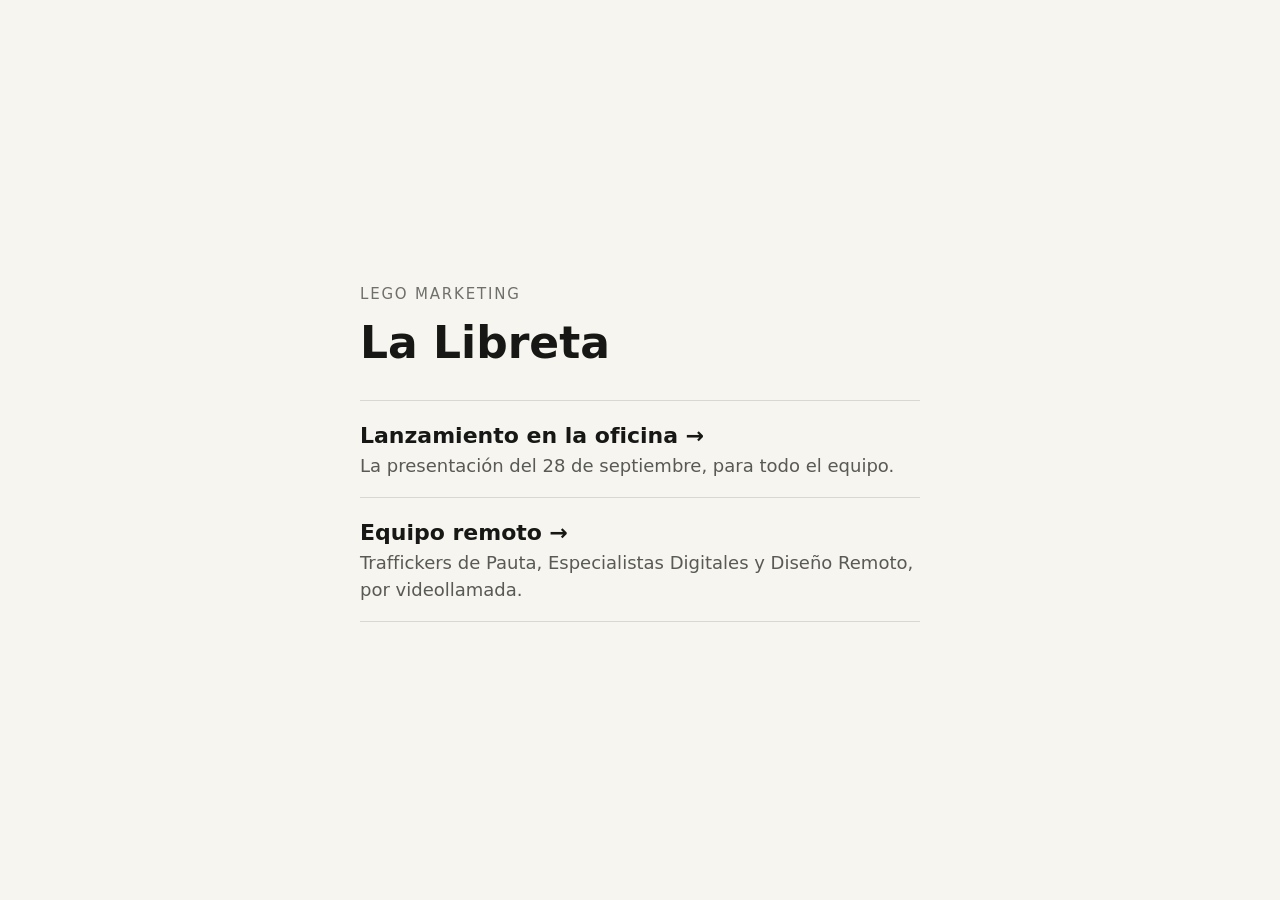
<file: index.html>
<!doctype html>
<html lang="es">
<head>
<meta charset="UTF-8" />
<meta name="viewport" content="width=device-width, initial-scale=1" />
<meta name="robots" content="noindex" />
<title>La Libreta · Presentaciones</title>
<link rel="icon" type="image/svg+xml" href="favicon.svg" />
<style>
  :root { --color-paper: #f6f5ef; --color-ink: #171815; --color-line: #17181522; }
  @media (prefers-color-scheme: dark) { :root { --color-paper: #12110e; --color-ink: #f4f2ea; --color-line: #f4f2ea22; } }
  body { margin: 0; min-height: 100dvh; display: grid; place-items: center; background: var(--color-paper); color: var(--color-ink); font: 18px/1.5 system-ui, sans-serif; padding: 16px; box-sizing: border-box; }
  main { max-width: 560px; width: 100%; }
  small { letter-spacing: .12em; text-transform: uppercase; opacity: .6; }
  h1 { font-size: 44px; margin: 4px 0 24px; }
  a { display: block; padding: 18px 0; border-top: 1px solid var(--color-line); color: inherit; text-decoration: none; }
  a:last-child { border-bottom: 1px solid var(--color-line); }
  a strong { display: block; font-size: 22px; }
  a span { opacity: .7; }
  a:hover strong, a:focus-visible strong { text-decoration: underline; }
</style>
</head>
<body>
<main>
  <small>Lego Marketing</small>
  <h1>La Libreta</h1>
  <a href="presentacion.html"><strong>Lanzamiento en la oficina →</strong><span>La presentación del 28 de septiembre, para todo el equipo.</span></a>
  <a href="presentacion.html?remoto"><strong>Equipo remoto →</strong><span>Traffickers de Pauta, Especialistas Digitales y Diseño Remoto, por videollamada.</span></a>
</main>
</body>
</html>
</file>
